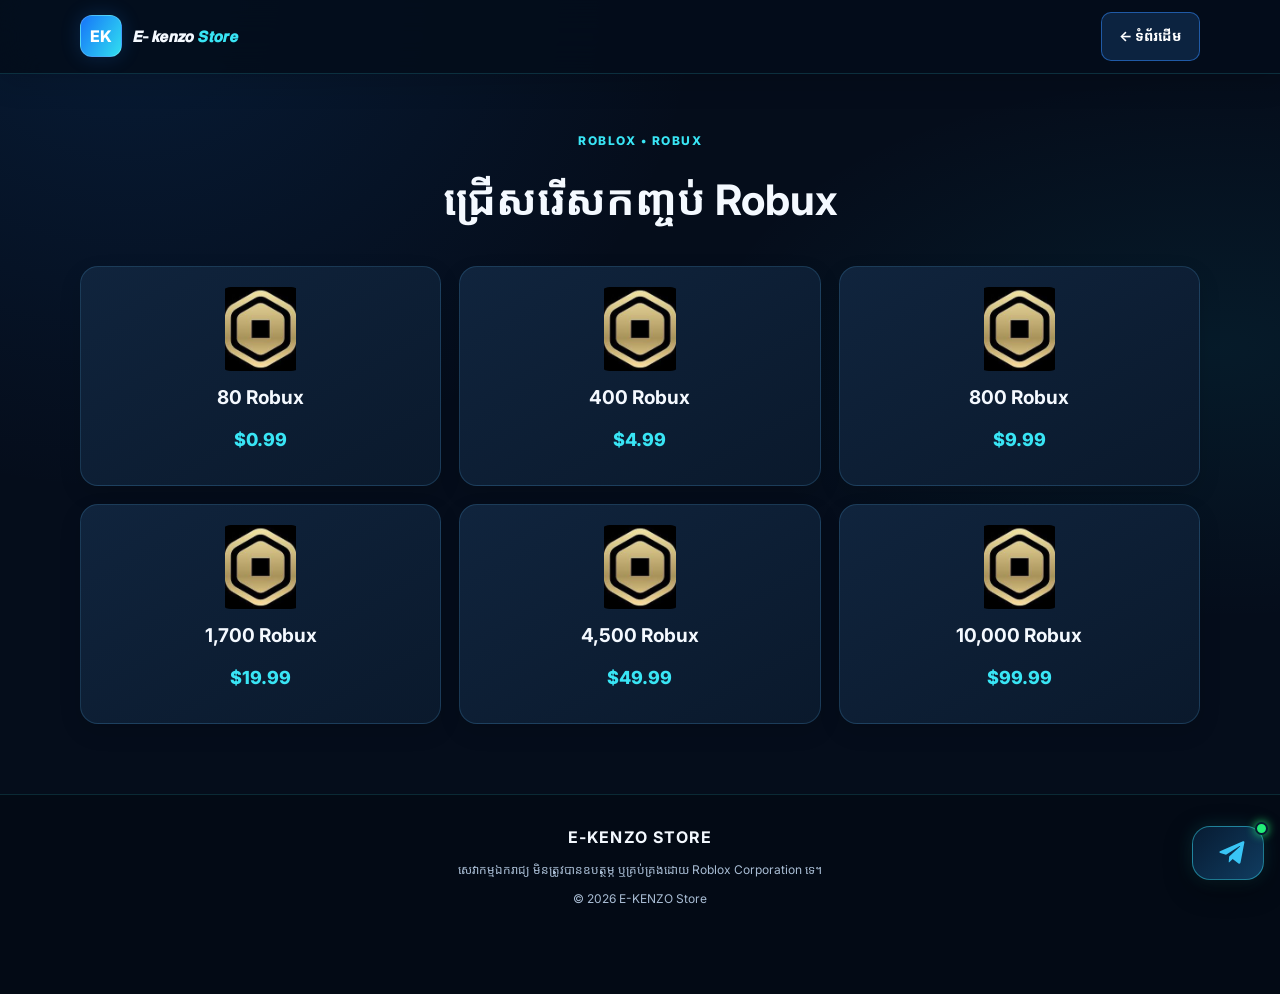
<file: roblox.html>
<!doctype html>
<html lang="km">
<head>
<meta charset="UTF-8">
<meta name="viewport" content="width=device-width, initial-scale=1">
<meta name="theme-color" content="#071426">
<title>ជ្រើសរើសកញ្ចប់ Robux | 𝙀-𝙠𝙚𝙣𝙯𝙤 𝙎𝙩𝙤𝙧𝙚</title>
<link rel="stylesheet" href="style.css">
<link rel="stylesheet" href="roblox.css">
<script src="roblox.js" defer></script>
</head><body>
<header class="site-header">
<a class="brand" href="index.html">
<span class="brand-icon">EK</span>
<span>𝙀-𝙠𝙚𝙣𝙯𝙤 <b>𝙎𝙩𝙤𝙧𝙚</b></span></a>
<div class="header-actions">
<a class="btn btn-outline back-home" href="index.html">← ទំព័រដើម</a></div></header>
<main>
<section class="section-wrap roblox-page">
<div class="section-heading">
<span class="eyebrow">ROBLOX • ROBUX</span><h1>ជ្រើសរើសកញ្ចប់ Robux</h1><p> <code></code></p></div>
<div class="robux-grid">
<button class="robux-card" type="button" data-amount="80" data-price="$0.99">
<img class="package-image" src="assets/robux/robux.png" alt="រូប 80 Robux" onerror="this.hidden=true">
<span class="image-placeholder">ដាក់រូបទីនេះ</span><strong>80 Robux</strong>
<span class="robux-price">$0.99</span>
<span class="robux-check">✓ បានជ្រើសរើស</span>
</button>
<button class="robux-card" type="button" data-amount="400" data-price="$4.99">
<img class="package-image" src="assets/robux/robux.png" alt="រូប 400 Robux" onerror="this.hidden=true">
<span class="image-placeholder">ដាក់រូបទីនេះ</span><strong>400 Robux</strong><span class="robux-price">$4.99</span>
<span class="robux-check">✓ បានជ្រើសរើស</span>
</button>
<button class="robux-card" type="button" data-amount="800" data-price="$9.99">
<img class="package-image" src="assets/robux/robux.png" alt="រូប 800 Robux" onerror="this.hidden=true">
<span class="image-placeholder">ដាក់រូបទីនេះ</span><strong>800 Robux</strong>
<span class="robux-price">$9.99</span>
<span class="robux-check">✓ បានជ្រើសរើស</span>
</button>
<button class="robux-card" type="button" data-amount="1700" data-price="$19.99">
<img class="package-image" src="assets/robux/robux.png" alt="រូប 1700 Robux" onerror="this.hidden=true">
<span class="image-placeholder">ដាក់រូបទីនេះ</span><strong>1,700 Robux</strong>
<span class="robux-price">$19.99</span><span class="robux-check">✓ បានជ្រើសរើស</span>
</button>
<button class="robux-card" type="button" data-amount="4500" data-price="$49.99">
<img class="package-image" src="assets/robux/robux.png" alt="រូប 4500 Robux" onerror="this.hidden=true">
<span class="image-placeholder">ដាក់រូបទីនេះ</span><strong>4,500 Robux</strong>
<span class="robux-price">$49.99</span><span class="robux-check">✓ បានជ្រើសរើស</span>
</button>
<button class="robux-card" type="button" data-amount="10000" data-price="$99.99">
<img class="package-image" src="assets/robux/robux.png" alt="រូប 10000 Robux" onerror="this.hidden=true">
<span class="image-placeholder">ដាក់រូបទីនេះ</span><strong>10,000 Robux</strong>
<span class="robux-price">$99.99</span><span class="robux-check">✓ បានជ្រើសរើស</span>
</button>
</div>
<section id="robuxOrder" class="robux-order" hidden><div class="order-summary"><span class="eyebrow">Order</span><h2>កញ្ចប់៖ 
<span id="chosenRobux">—</span></h2><p>តម្លៃ៖ <strong id="chosenPrice">—</strong></p></div><form id="robloxUsernameForm" class="username-form"><label for="robloxUsername">ឈ្មោះ Roblox Username</label><input id="robloxUsername" name="robloxUsername" type="text" placeholder="បញ្ចូល Username របស់អ្នក" autocomplete="off" required maxlength="20" pattern="[A-Za-z0-9_]+"><p class="small-note">កុំបញ្ចូល Password ឬលេខកូដសម្ងាត់។ API មិនទាន់ភ្ជាប់ទេ។</p><button class="btn btn-primary" type="submit">ឆែកឈ្មោះ (Check Username)</button></form>

</section>
<div id="robuxPopup" class="robux-modal" hidden role="dialog" aria-modal="true" aria-labelledby="popupTitle"><div class="robux-modal-card"><button id="closeRobuxPopup" class="modal-close" type="button" aria-label="បិទ">×</button><div class="popup-symbol">✓</div><h2 id="popupTitle">បញ្ជាក់ព័ត៌មាន</h2><p id="popupMessage"></p><div class="popup-summary"><span id="popupPackage">—</span><strong id="popupPrice">—</strong></div><button id="continueRobux" class="btn btn-primary" type="button">បន្តទៅ Telegram
</button>
  <p class="small-note">Popup នេះគ្រាន់តែបញ្ជាក់ព័ត៌មាន មិនមែនជាការបង់ប្រាក់ទេ។</p></div></div></main>
<footer class="site-footer"><strong>E-KENZO STORE</strong><p>សេវាកម្មឯករាជ្យ មិនត្រូវបានឧបត្ថម្ភ ឬគ្រប់គ្រងដោយ Roblox Corporation ទេ។</p><p>© <span id="year"></span> E-KENZO Store</p></footer>
  </section> 
  
<a class="telegram-float"
   href="https://t.me/ekenzostore"
   target="_blank"
   rel="noopener noreferrer"
   aria-label="Contact E-KENZO on Telegram">

  <span class="telegram-online-dot"></span>

  <span class="telegram-float-text">
    <strong></strong>
    <small><span class="telegram-status-dot"></span></small>
  </span>

  <svg viewBox="0 0 24 24" aria-hidden="true">
    <path d="M21.7 3.3 18.5 20c-.2 1.2-.9 1.5-1.8.9l-5-3.7-2.4 2.3c-.3.3-.5.5-1 .5l.4-5.1 9.3-8.4c.4-.4-.1-.6-.6-.2L6 13.5l-4.9-1.6c-1.1-.3-1.1-1.1.2-1.6L20.5 2c.9-.3 1.6.2 1.2 1.3Z"/>
  </svg>
</a>
</body></html>
</file>
<file: style.css>
@import url('https://fonts.googleapis.com/css2?family=Inter:wght@400;500;600;700;800&family=Noto+Sans+Khmer:wght@400;500;600;700;800&display=swap');
:root{--bg:#071426;--panel:#0d1d33;--card:#10243d;--text:#f4f8ff;--muted:#b1c1d6;--blue:#2788ff;--cyan:#31d9f5;--border:rgba(255,255,255,.12);--gradient:linear-gradient(120deg,#287cff,#28d5e8)}*{box-sizing:border-box;margin:0;padding:0}html{scroll-behavior:smooth;scroll-padding-top:90px}body{font-family:Inter,'Noto Sans Khmer',sans-serif;background:radial-gradient(ellipse at 80% 0%,#102c51 0,transparent 38%),var(--bg);color:var(--text);line-height:1.75;min-width:320px}a{color:inherit;text-decoration:none}button{font:inherit;cursor:pointer}button,a{-webkit-tap-highlight-color:transparent}p{color:var(--muted)}.section-wrap{width:min(1120px,calc(100% - 36px));margin:auto}.site-header{position:sticky;top:0;z-index:20;display:flex;align-items:center;justify-content:space-between;gap:18px;padding:12px max(18px,calc((100% - 1120px)/2));background:rgba(5,16,31,.94);backdrop-filter:blur(14px);border-bottom:1px solid var(--border)}.brand{display:flex;align-items:center;gap:10px;font-weight:800;letter-spacing:.4px;white-space:nowrap}.brand b,.accent{color:var(--cyan)}.brand-icon{display:grid;place-items:center;width:42px;height:42px;border-radius:12px;background:var(--gradient);color:#fff}.header-actions{display:flex;align-items:center;gap:8px}.language-btn,.menu-btn{border:1px solid var(--border);border-radius:10px;background:#10243d;color:#fff;padding:8px 12px}.menu-btn{display:none;font-size:20px}.nav-menu{display:flex;gap:20px;align-items:center}.nav-menu a{font-size:13px;color:#d2deed}.nav-menu a:hover{color:var(--cyan)}.hero{min-height:500px;display:grid;grid-template-columns:1.15fr .85fr;align-items:center;gap:45px;padding-top:65px;padding-bottom:70px}.eyebrow{display:block;color:var(--cyan);font-size:12px;font-weight:800;letter-spacing:1px;margin-bottom:12px}.hero h1{font-size:clamp(30px,5vw,54px);line-height:1.35;margin-bottom:18px}.hero-content>p{max-width:650px}.hero-actions{display:flex;flex-wrap:wrap;gap:12px;margin:25px 0 15px}.btn{display:inline-flex;align-items:center;justify-content:center;min-height:46px;padding:11px 17px;border-radius:10px;font-size:14px;font-weight:700;border:1px solid transparent;text-align:center}.btn-primary{background:var(--gradient);color:#fff;box-shadow:0 8px 25px #168bff24}.btn-outline{border-color:#318bff88;background:#0c2340;color:#fff}.btn:hover{filter:brightness(1.12);transform:translateY(-1px)}.small-note{font-size:12px;margin-top:15px}.hero-card{min-height:300px;display:flex;flex-direction:column;align-items:center;justify-content:center;gap:17px;border:1px solid #3aa7ff55;border-radius:26px;background:radial-gradient(circle at center,#164e7e 0,#0b1a30 65%);box-shadow:0 20px 70px #0003;text-align:center;letter-spacing:2px;font-size:12px}.hero-orb{display:grid;place-items:center;width:150px;height:150px;border-radius:35px;transform:rotate(-6deg);background:var(--gradient);font-size:54px;font-weight:800;box-shadow:0 0 55px #21a8ff44}.section-block{padding-top:55px;padding-bottom:55px}.section-heading{text-align:center;max-width:720px;margin:0 auto 28px}.section-heading h2,.official-panel h2,.contact-panel h2{font-size:clamp(25px,4vw,36px);line-height:1.4;margin-bottom:12px}.service-grid{display:grid;grid-template-columns:repeat(3,minmax(0,1fr));gap:18px}.service-card{position:relative;padding:24px;border:1px solid var(--border);border-radius:18px;background:linear-gradient(150deg,#10243d,#0a192c);display:flex;flex-direction:column;align-items:flex-start;gap:14px}.service-card p{font-size:14px;flex:1}.service-card .btn{width:100%;margin-top:8px}.service-icon{display:grid;place-items:center;width:54px;height:54px;border-radius:14px;background:#1b4770;font-size:27px}.featured{border-color:#319eff88;box-shadow:0 10px 40px #147bff15}.popular-label{position:absolute;right:15px;top:15px;font-size:11px;color:var(--cyan)}.selection-box{display:flex;align-items:center;justify-content:space-between;gap:18px;margin-top:22px;padding:22px;border:1px solid #2a9cff88;border-radius:16px;background:#0e2744}.selection-box h3{margin:4px 0}.selection-box p{font-size:13px}.official-panel{display:flex;align-items:center;gap:22px;padding:28px;border:1px solid var(--border);border-radius:20px;background:linear-gradient(120deg,#102b49,#0a1a2e)}.official-symbol{display:grid;place-items:center;flex:0 0 70px;height:70px;border-radius:18px;background:var(--gradient);font-size:40px}.official-panel p{margin-bottom:18px}.upload-panel{max-width:780px;margin:auto;padding:22px;border:1px solid var(--border);border-radius:18px;background:#0b1b30}.upload-label{min-height:170px;display:flex;flex-direction:column;align-items:center;justify-content:center;gap:8px;border:2px dashed #368eea88;border-radius:14px;background:#10243d;text-align:center;padding:20px;cursor:pointer}.upload-label span:last-child{font-size:12px;color:var(--muted)}.upload-symbol{font-size:36px;color:var(--cyan)}#imageUpload{position:absolute;width:1px;height:1px;opacity:0;pointer-events:none}.image-preview{display:grid;grid-template-columns:repeat(auto-fill,minmax(130px,1fr));gap:12px;margin-top:18px}.preview-item{overflow:hidden;border:1px solid var(--border);border-radius:10px;background:#10243d}.preview-item img{width:100%;height:140px;object-fit:cover}.preview-item p{padding:7px;font-size:11px;overflow-wrap:anywhere}.contact-panel{text-align:center;padding:45px 22px;border:1px solid #318bff66;border-radius:22px;background:radial-gradient(ellipse at top,#153c65,#0a192d 70%)}.contact-panel p{margin:12px auto 22px}.site-footer{text-align:center;padding:28px 18px 85px;border-top:1px solid var(--border);background:#050f1e}.site-footer p{font-size:12px;margin-top:8px}

/* Floating Telegram Button */
.telegram-float {
  position: fixed;
  right: 18px;
  bottom: 18px;
  z-index: 9999;

  display: flex;
  align-items: center;
  justify-content: center;
  gap: 8px;

  padding: 12px 18px;
  border: 1px solid rgba(255, 255, 255, 0.2);
  border-radius: 999px;

  background: linear-gradient(135deg, #229ed9, #167ac6);
  color: #ffffff;

  font-size: 14px;
  font-weight: 800;
  text-decoration: none;

  box-shadow: 0 8px 25px rgba(0, 0, 0, 0.35);
  transition: transform 0.25s ease, box-shadow 0.25s ease;
}

.telegram-float:hover {
  transform: translateY(-4px);
  box-shadow: 0 12px 30px rgba(34, 158, 217, 0.4);
}

.telegram-float svg {
  width: 23px;
  height: 23px;
  fill: currentColor;
}

/* Mobile screen */
@media (max-width: 600px) {
  .telegram-float {
    right: 14px;
    bottom: 14px;
    padding: 11px 15px;
    font-size: 13px;
  }
}

/* Respect safe area on phones */
@supports (padding: env(safe-area-inset-bottom)) {
  .telegram-float {
    bottom: calc(14px + env(safe-area-inset-bottom));
  }
}

.site-header{flex-wrap:wrap}
.menu-btn{display:inline-block}
.nav-menu{display:none;order:3;width:100%;flex-direction:column;align-items:stretch;gap:0;padding:5px 0 8px}
  
.nav-menu.open{display:flex}.nav-menu a{padding:11px 8px;border-top:1px solid var(--border)}.hero{grid-template-columns:1fr;gap:28px;padding-top:45px}.hero-card{min-height:230px}.hero-orb{width:110px;height:110px;font-size:42px}.service-grid{grid-template-columns:1fr}.service-card p{min-height:0}.selection-box{align-items:stretch;flex-direction:column}.official-panel{align-items:flex-start;flex-direction:column}.section-block{padding-top:38px;padding-bottom:38px}}@media(prefers-reduced-motion:reduce){html{scroll-behavior:auto}*,*::before,*::after{transition:none!important;animation:none!important}}


/* Robux package selection */
.robux-grid{display:grid;grid-template-columns:repeat(3,minmax(0,1fr));gap:16px}
.robux-card{position:relative;display:flex;flex-direction:column;align-items:center;gap:10px;min-height:190px;padding:22px 16px;border:1px solid var(--border);border-radius:18px;background:linear-gradient(150deg,#10243d,#0a192c);color:var(--text);transition:transform .18s ease,border-color .18s ease,box-shadow .18s ease; text-align:center}
.robux-card:hover{transform:translateY(-3px);border-color:#31d9f5aa}
.robux-card.selected{border:2px solid var(--cyan);background:linear-gradient(150deg,#12395a,#0b2039);box-shadow:0 0 0 3px #31d9f522,0 0 28px #2788ff77;transform:translateY(-3px)}
.robux-coin{display:grid;place-items:center;width:58px;height:58px;border-radius:50%;background:linear-gradient(145deg,#ffe77a,#f2a900);color:#493000;font-size:20px;font-weight:900;box-shadow:0 0 20px #f2b70033}
.robux-card strong{font-size:18px}
.robux-price{font-size:17px;color:var(--cyan);font-weight:800}
.robux-check{display:none;color:#7df5c2;font-size:12px;font-weight:800}
.robux-card.selected .robux-check{display:block}
.robux-order{margin-top:22px;padding:24px;border:1px solid #31d9f588;border-radius:18px;background:#0d223b;display:grid;grid-template-columns:1fr 1fr;gap:24px;align-items:start}
.robux-order[hidden],.robux-modal[hidden]{display:none!important}
.order-summary h3{margin-bottom:8px}
.order-summary p{margin-top:8px}
.order-summary p strong{color:var(--cyan)}
.username-form{display:flex;flex-direction:column;gap:10px}
.username-form label{font-weight:700}
.username-form input{width:100%;padding:13px 14px;border:1px solid #3c6a91;border-radius:10px;background:#071426;color:#fff;font:inherit;outline:none}
.username-form input:focus{border-color:var(--cyan);box-shadow:0 0 0 3px #31d9f522}
.username-form .small-note{margin-top:0}
.robux-modal{position:fixed;inset:0;z-index:100;display:grid;place-items:center;padding:18px;background:#020914cc;backdrop-filter:blur(8px)}
.robux-modal-card{position:relative;width:min(480px,100%);padding:30px 24px 24px;border:1px solid #31d9f577;border-radius:22px;background:linear-gradient(150deg,#102b49,#071426);box-shadow:0 20px 80px #0009;text-align:center}
.modal-close{position:absolute;right:14px;top:10px;border:0;background:transparent;color:#fff;font-size:30px;line-height:1}
.popup-symbol{display:grid;place-items:center;width:58px;height:58px;margin:0 auto 14px;border-radius:50%;background:#123f45;color:#7df5c2;font-size:32px;font-weight:900}
.robux-modal-card h2{font-size:24px;margin-bottom:10px}
.robux-modal-card>p{margin:12px 0}
.popup-summary{display:flex;justify-content:space-between;gap:12px;margin:18px 0;padding:14px;border-radius:12px;background:#071426}
.popup-summary strong{color:var(--cyan)}
@media(max-width:800px){.robux-grid{grid-template-columns:repeat(2,minmax(0,1fr))}.robux-order{grid-template-columns:1fr}}
@media(max-width:420px){.robux-grid{gap:10px}.robux-card{padding:18px 10px;min-height:175px}.robux-card strong{font-size:16px}}

/* Home page: compact individual game tile, with room for future games */
.games-grid{display:grid;grid-template-columns:repeat(3,minmax(0,1fr));gap:18px;align-items:start}
.game-tile{display:flex;flex-direction:column;align-items:center;gap:12px;padding:20px 16px;min-width:0;text-align:center;text-decoration:none;color:var(--text);background:linear-gradient(155deg,#102943,#09192b);border:1px solid var(--border);border-radius:20px;transition:transform .2s ease,border-color .2s ease,box-shadow .2s ease}
.game-tile:hover,.game-tile:focus-visible{transform:translateY(-4px);border-color:var(--cyan);box-shadow:0 0 24px #20c9f544;outline:none}
.game-image-wrap{width:100%;max-width:132px;aspect-ratio:1;overflow:hidden;border-radius:18px;background:#3158f5;display:grid;place-items:center}
.game-image-wrap img{width:100%;height:100%;object-fit:cover;display:block}
.game-title{font-size:19px;font-weight:800}
.game-description{font-size:13px;color:var(--muted);line-height:1.5}
.game-action{margin-top:4px;color:var(--cyan);font-size:14px;font-weight:800}
@media(max-width:600px){.games-grid{grid-template-columns:repeat(3,minmax(0,1fr));gap:10px}.game-tile{padding:12px 8px;border-radius:15px;gap:9px}.game-image-wrap{max-width:100%;border-radius:12px}.game-title{font-size:16px}.game-description{font-size:11px}.game-action{font-size:12px}}
/* E-KENZO Store Modern Slider */
.kenzo-slider {
  position: relative;
  width: calc(100% - 32px);
  max-width: 1100px;
  height: clamp(220px, 48vw, 430px);
  margin: 25px auto;
  overflow: hidden;
  border-radius: 22px;
  background: #071426;
  border: 1px solid #20c9f355;
  box-shadow: 0 12px 35px #0004;
  touch-action: pan-y;
  user-select: none;
}

.kenzo-track {
  display: flex;
  width: 100%;
  height: 100%;
  transition: transform .55s cubic-bezier(.22,.75,.25,1);
  will-change: transform;
}

.kenzo-slide {
  flex: 0 0 100%;
  width: 100%;
  height: 100%;
  overflow: hidden;
}

.kenzo-slide img {
  display: block;
  width: 100%;
  height: 100%;
  object-fit: cover;
  pointer-events: none;
  -webkit-user-drag: none;
}

.kenzo-arrow {
  position: absolute;
  top: 50%;
  z-index: 2;
  transform: translateY(-50%);
  width: 43px;
  height: 50px;
  border: 1px solid #ffffff50;
  border-radius: 13px;
  background: #071426a8;
  color: #fff;
  font-size: 22px;
  cursor: pointer;
  transition: background .2s, color .2s;
}

.kenzo-arrow:hover {
  background: #22c9ed;
  color: #071426;
}

.kenzo-prev { left: 12px; }
.kenzo-next { right: 12px; }

.kenzo-dots {
  position: absolute;
  z-index: 2;
  bottom: 14px;
  left: 0;
  right: 0;
  display: flex;
  justify-content: center;
  gap: 8px;
}

.kenzo-dot {
  width: 9px;
  height: 9px;
  padding: 0;
  border: 0;
  border-radius: 20px;
  background: #ffffff80;
  cursor: pointer;
  transition: width .25s, background .25s;
}

.kenzo-dot.active {
  width: 27px;
  background: #32d8f4;
}

@media (max-width: 600px) {
  .kenzo-slider {
    width: calc(100% - 24px);
    border-radius: 17px;
  }

  .kenzo-arrow {
    width: 35px;
    height: 42px;
    font-size: 18px;
  }
}

@media (prefers-reduced-motion: reduce) {
  .kenzo-track { transition: none; }
           }
/* =========================================
   E-KENZO STORE — PREMIUM GAMING THEME
   Add this at the END of style.css
========================================= */

:root {
  --bg: #050d1b;
  --panel: #0a192d;
  --card: #0e2038;
  --text: #f4f9ff;
  --muted: #a9bdd4;
  --blue: #2588ff;
  --cyan: #39e5f5;
  --border: rgba(95, 193, 255, 0.18);
  --gradient: linear-gradient(120deg, #1675f9, #31dff0);
}

/* Global polish */
html {
  scroll-behavior: smooth;
  scroll-padding-top: 90px;
}

body {
  background:
    radial-gradient(ellipse at 10% 0%, rgba(20, 102, 190, 0.16), transparent 35%),
    radial-gradient(ellipse at 95% 35%, rgba(20, 209, 235, 0.07), transparent 30%),
    var(--bg);
  color: var(--text);
}

::selection {
  background: rgba(49, 223, 240, 0.3);
  color: #fff;
}

a,
button {
  -webkit-tap-highlight-color: transparent;
}

/* Premium sticky header */
.site-header {
  background: rgba(4, 13, 27, 0.88);
  border-bottom: 1px solid rgba(57, 229, 245, 0.16);
  box-shadow: 0 8px 30px rgba(0, 0, 0, 0.14);
  backdrop-filter: blur(18px);
  -webkit-backdrop-filter: blur(18px);
}

.brand {
  transition: opacity 0.2s ease;
}

.brand:hover {
  opacity: 0.88;
}

.brand-icon {
  overflow: hidden;
  border: 1px solid rgba(255, 255, 255, 0.18);
  box-shadow: 0 0 20px rgba(39, 136, 255, 0.2);
}

.brand-icon img {
  width: 100%;
  height: 100%;
  object-fit: cover;
  border-radius: inherit;
}

.nav-menu a {
  transition: color 0.2s ease;
}

.nav-menu a:hover,
.nav-menu a:focus-visible {
  color: var(--cyan);
}

/* Buttons */
.btn {
  transition:
    transform 0.2s ease,
    filter 0.2s ease,
    box-shadow 0.2s ease;
}

.btn-primary {
  background: var(--gradient);
  box-shadow: 0 6px 22px rgba(39, 136, 255, 0.2);
}

.btn-primary:hover {
  box-shadow: 0 8px 28px rgba(49, 217, 245, 0.25);
}

.language-btn,
.menu-btn {
  transition:
    border-color 0.2s ease,
    background 0.2s ease;
}

.language-btn:hover,
.menu-btn:hover {
  border-color: var(--cyan);
  background: #122b47;
}

/* Premium image slider */
.kenzo-slider {
  border: 1px solid rgba(57, 229, 245, 0.28);
  border-radius: 24px;
  background: #071426;
  box-shadow:
    0 16px 42px rgba(0, 0, 0, 0.28),
    0 0 24px rgba(39, 136, 255, 0.08);
}

.kenzo-slide img {
  display: block;
}

.kenzo-arrow {
  border-color: rgba(255, 255, 255, 0.22);
  background: rgba(4, 13, 27, 0.72);
  backdrop-filter: blur(8px);
}

.kenzo-arrow:focus-visible,
.kenzo-dot:focus-visible {
  outline: 2px solid var(--cyan);
  outline-offset: 3px;
}

/* Section headings */
.section-heading h2,
.contact-panel h2 {
  letter-spacing: -0.4px;
}

.section-heading p {
  max-width: 600px;
  margin: 0 auto;
}

.eyebrow {
  letter-spacing: 1.5px;
}

/* Premium game cards */
.game-tile {
  position: relative;
  overflow: hidden;
  background:
    linear-gradient(145deg, rgba(19, 47, 76, 0.96), rgba(7, 20, 38, 0.98));
  border-color: rgba(95, 193, 255, 0.17);
  box-shadow: 0 8px 24px rgba(0, 0, 0, 0.12);
  transition:
    transform 0.24s ease,
    border-color 0.24s ease,
    box-shadow 0.24s ease;
}

.game-tile:hover,
.game-tile:focus-visible {
  transform: translateY(-5px);
  border-color: rgba(57, 229, 245, 0.65);
  box-shadow:
    0 14px 32px rgba(0, 0, 0, 0.22),
    0 0 24px rgba(49, 217, 245, 0.1);
}

.game-image-wrap {
  border: 1px solid rgba(255, 255, 255, 0.1);
  box-shadow: 0 8px 20px rgba(0, 0, 0, 0.18);
}

.game-title {
  letter-spacing: 0.2px;
}

.game-action {
  transition: color 0.2s ease;
}

.game-tile:hover .game-action {
  color: #8df5ff;
}

/* Contact panel */
.contact-panel {
  position: relative;
  overflow: hidden;
  border-color: rgba(57, 229, 245, 0.22);
  background:
    radial-gradient(ellipse at 50% 0%, rgba(27, 103, 169, 0.26), transparent 65%),
    linear-gradient(145deg, #0d2039, #071426);
  box-shadow: 0 14px 40px rgba(0, 0, 0, 0.14);
}

.contact-panel .btn {
  box-shadow: 0 8px 24px rgba(39, 136, 255, 0.22);
}

/* Telegram floating button */
.telegram-float {
  z-index: 9999;
  border: 1px solid rgba(255, 255, 255, 0.2);
  background: linear-gradient(135deg, #229ed9, #167ac6);
  box-shadow: 0 8px 26px rgba(0, 0, 0, 0.3);
  transition:
    transform 0.22s ease,
    box-shadow 0.22s ease;
}

.telegram-float:hover,
.telegram-float:focus-visible {
  transform: translateY(-3px);
  box-shadow: 0 12px 30px rgba(34, 158, 217, 0.3);
}

/* Footer */
.site-footer {
  border-top-color: rgba(57, 229, 245, 0.14);
  background: #030a15;
}

.site-footer strong {
  letter-spacing: 1.2px;
}

/* Robux cards: matching theme */
.robux-card {
  border-color: rgba(95, 193, 255, 0.18);
  box-shadow: 0 8px 22px rgba(0, 0, 0, 0.12);
}

.robux-card:hover {
  border-color: rgba(57, 229, 245, 0.6);
}

.robux-card.selected {
  border-color: var(--cyan);
  box-shadow:
    0 0 0 3px rgba(57, 229, 245, 0.1),
    0 0 28px rgba(39, 136, 255, 0.18);
}

/* Mobile refinements */
@media (max-width: 800px) {
  .site-header {
    gap: 10px;
  }

  .nav-menu.open {
    background: rgba(4, 13, 27, 0.97);
  }

  .game-tile:hover,
  .game-tile:focus-visible {
    transform: none;
  }
}

@media (max-width: 600px) {
  .kenzo-slider {
    border-radius: 17px;
  }

  .contact-panel {
    padding: 32px 18px;
  }

  .telegram-float {
    right: 14px;
    bottom: calc(14px + env(safe-area-inset-bottom, 0px));
  }
}

/* Accessibility */
@media (prefers-reduced-motion: reduce) {
  .game-tile,
  .btn,
  .telegram-float,
  .nav-menu a {
    transition: none;
  }

  .game-tile:hover,
  .game-tile:focus-visible,
  .telegram-float:hover,
  .telegram-float:focus-visible {
    transform: none;
  }
  }
    
/* E-KENZO — Floating Telegram Online Button */
.telegram-float {
  position: fixed !important;
  right: 16px;
  bottom: 20px;
  z-index: 99999;

  display: flex;
  align-items: center;
  gap: 10px;

  padding: 12px 16px;
  border: 1px solid rgba(57, 229, 245, .45);
  border-radius: 18px;

  background: linear-gradient(135deg, #071b32, #103c60);
  color: #fff;
  text-decoration: none;

  box-shadow: 0 8px 28px rgba(0, 0, 0, .45),
              0 0 18px rgba(57, 229, 245, .16);

  animation: telegram-float-glow 2s ease-in-out infinite;
}

.telegram-float > svg {
  width: 28px;
  height: 28px;
  flex-shrink: 0;
  fill: #39c5f5;
}

.telegram-float-text {
  display: flex;
  flex-direction: column;
  gap: 4px;
}

.telegram-float-text strong {
  font-size: 13px;
  line-height: 1.2;
}

.telegram-float-text small {
  display: flex;
  align-items: center;
  gap: 6px;
  color: #56f59a;
  font-size: 10px;
  font-weight: 800;
  letter-spacing: 1px;
}

.telegram-status-dot,
.telegram-online-dot {
  display: inline-block;
  flex-shrink: 0;
  width: 9px;
  height: 9px;
  border-radius: 50%;
  background: #22ef78;
  box-shadow: 0 0 8px #22ef78;
  animation: telegram-online-blink 1.1s infinite;
}

.telegram-online-dot {
  width: 7px;
  height: 7px;
}

@keyframes telegram-online-blink {
  0%, 100% {
    opacity: 1;
    box-shadow: 0 0 10px #22ef78;
  }
  50% {
    opacity: .25;
    box-shadow: 0 0 2px #22ef78;
  }
}

@keyframes telegram-float-glow {
  0%, 100% {
    box-shadow: 0 8px 28px rgba(0,0,0,.45),
                0 0 12px rgba(57,229,245,.12);
  }
  50% {
    box-shadow: 0 8px 28px rgba(0,0,0,.45),
                0 0 22px rgba(57,229,245,.3);
  }
}

.telegram-float:hover {
  transform: translateY(-3px);
}

@media (max-width: 480px) {
  .telegram-float {
    right: 12px;
    bottom: 14px;
    padding: 10px 13px;
    border-radius: 15px;
  }

  .telegram-float > svg {
    width: 25px;
    height: 25px;
  }
}

@media (prefers-reduced-motion: reduce) {
  .telegram-float,
  .telegram-status-dot,
  .telegram-online-dot {
    animation: none;
  }
}

/* Online indicator: top-right corner of Telegram button */
.telegram-float {
  position: fixed !important;
  right: 16px;
  bottom: 20px;
  overflow: visible !important;
}

.telegram-float .telegram-status-dot {
  position: absolute;
  top: -5px;
  right: -5px;
  width: 13px;
  height: 13px;
  border: 2px solid #071b32;
  border-radius: 50%;
  background: #22ef78;
  box-shadow: 0 0 10px #22ef78;
  animation: telegram-online-blink 1s infinite;
}

/* Hide the duplicate indicator */
.telegram-float .telegram-online-dot {
  display: none !important;
}

/* Fix banner layout and touch swipe */
#kenzoSlider {
  position: relative;
  overflow: hidden;
  touch-action: pan-y;
  user-select: none;
  -webkit-user-select: none;
}

#kenzoTrack {
  display: flex !important;
  width: 100%;
  transition: transform .45s ease !important;
  will-change: transform;
}

#kenzoTrack .kenzo-slide {
  flex: 0 0 100% !important;
  width: 100%;
  min-width: 100%;
}

#kenzoTrack .kenzo-slide img {
  display: block;
  width: 100%;
  height: 100%;
  object-fit: cover;
  pointer-events: none;
  -webkit-user-drag: none;
}

#kenzoPrev,
#kenzoNext,
#kenzoDots {
  z-index: 5;
    }
    
#kenzoSlider {
  position: relative;
  overflow: hidden;
  touch-action: pan-y;
  user-select: none;
  -webkit-user-select: none;
}

#kenzoTrack {
  display: flex !important;
  width: 100%;
  will-change: transform;
}

#kenzoTrack .kenzo-slide {
  flex: 0 0 100% !important;
  width: 100%;
  min-width: 100%;
}

#kenzoTrack .kenzo-slide img {
  display: block;
  width: 100%;
  height: 100%;
  object-fit: cover;
  pointer-events: none;
  -webkit-user-drag: none;
}

#kenzoPrev,
#kenzoNext,
#kenzoDots {
  position: relative;
  z-index: 5;
}
</file>
<file: roblox.css>
.roblox-page{padding-top:56px;padding-bottom:70px;min-height:70vh}.roblox-page .section-heading{margin-bottom:30px}.roblox-page .section-heading h1{font-size:clamp(28px,5vw,42px);margin:12px 0}.robux-grid{display:grid;grid-template-columns:repeat(3,minmax(0,1fr));gap:18px}.robux-card{display:flex;flex-direction:column;align-items:center;gap:10px;min-width:0;min-height:220px;padding:20px 12px;border:1px solid var(--border);border-radius:18px;background:linear-gradient(150deg,#10243d,#0a192c);color:var(--text);font:inherit;text-align:center;cursor:pointer;transition:transform .18s,border-color .18s,box-shadow .18s}.robux-card:hover{transform:translateY(-3px);border-color:#31d9f5aa}.robux-card.selected{border:2px solid var(--cyan);background:linear-gradient(150deg,#12395a,#0b2039);box-shadow:0 0 0 3px #31d9f522,0 0 28px #2788ff77}.package-image{width:84px;height:84px;object-fit:contain;border-radius:12px}.package-image[hidden]{display:none}.image-placeholder{display:grid;place-items:center;width:84px;height:84px;border:1px dashed #31d9f588;border-radius:12px;color:#9eb8d0;font-size:11px}.package-image:not([hidden])+.image-placeholder{display:none}.robux-card strong{font-size:clamp(13px,2.2vw,19px);overflow-wrap:anywhere}.robux-price{font-size:clamp(14px,2vw,18px);color:var(--cyan);font-weight:800}.robux-check{display:none;color:#7df5c2;font-size:12px;font-weight:800}.robux-card.selected .robux-check{display:block}.robux-order{margin-top:28px;padding:24px;border:1px solid #31d9f588;border-radius:18px;background:#0d223b;display:grid;grid-template-columns:1fr 1fr;gap:24px;align-items:start}.robux-order[hidden],.robux-modal[hidden]{display:none!important}.order-summary h2{font-size:22px;margin:10px 0}.order-summary p strong{color:var(--cyan)}.username-form{display:flex;flex-direction:column;gap:10px}.username-form label{font-weight:700}.username-form input{width:100%;box-sizing:border-box;padding:13px 14px;border:1px solid #3c6a91;border-radius:10px;background:#071426;color:#fff;font:inherit}.robux-modal{position:fixed;inset:0;z-index:100;display:grid;place-items:center;padding:18px;background:#020914cc;backdrop-filter:blur(8px)}.robux-modal-card{position:relative;width:min(480px,100%);padding:30px 24px 24px;border:1px solid #31d9f577;border-radius:22px;background:linear-gradient(150deg,#102b49,#071426);text-align:center}.modal-close{position:absolute;right:14px;top:10px;border:0;background:transparent;color:#fff;font-size:30px}.popup-symbol{display:grid;place-items:center;width:58px;height:58px;margin:0 auto 14px;border-radius:50%;background:#123f45;color:#7df5c2;font-size:32px}.popup-summary{display:flex;justify-content:space-between;gap:12px;margin:18px 0;padding:14px;border-radius:12px;background:#071426}.popup-summary strong{color:var(--cyan)}.back-home{white-space:nowrap}@media(max-width:520px){.robux-grid{grid-template-columns:repeat(3,minmax(0,1fr));gap:8px}.robux-card{min-height:170px;padding:12px 5px;border-radius:13px;gap:8px}.package-image,.image-placeholder{width:56px;height:56px}.image-placeholder{font-size:9px}.robux-order{grid-template-columns:1fr;padding:18px}.roblox-page{padding-top:32px}}
</file>
